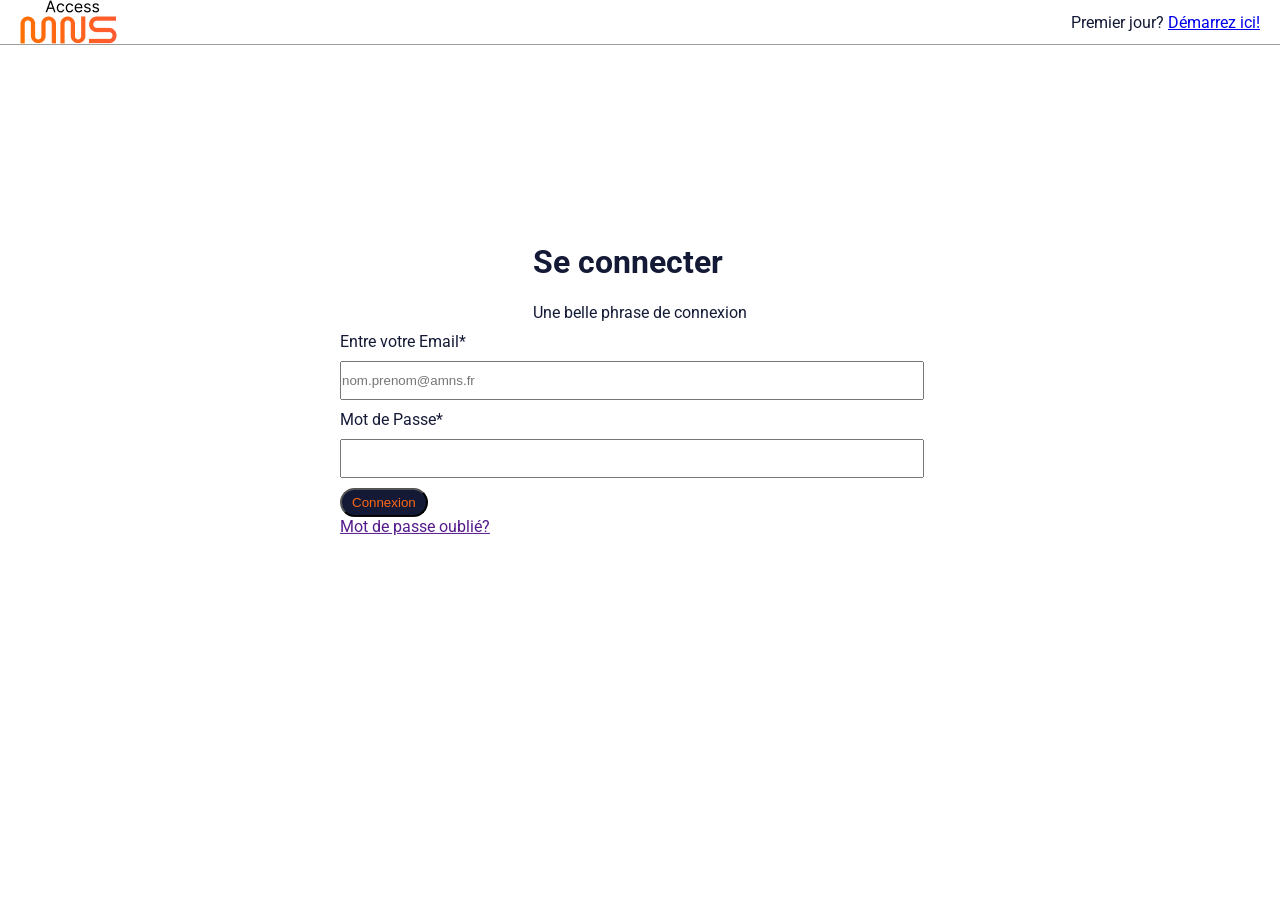
<file: index.html>
<!DOCTYPE html>
<html lang="fr">
    <head>
        <meta charset="UTF-8">
        <meta name="viewport" content="width=device-width, initial-scale=1.0">
        <title>Connexion | Access MNS</title>
        <link rel="preconnect" href="https://fonts.googleapis.com">
        <link rel="preconnect" href="https://fonts.gstatic.com" crossorigin>
        <link href="https://fonts.googleapis.com/css2?family=Roboto:ital,wght@0,100..900;1,100..900&display=swap" rel="stylesheet">
        <link rel="stylesheet" href="css/style.css">
    </head>
    <body>
        <header>
            <div>
                <img src="img/aMNS_logo.png" alt="logo Access MNS">
                <div>
                    <span>Premier jour? </span>
                    <a href="#" id="starting">Démarrez ici!</a>
                </div>
            </div>
        </header>
        <main>
            <div class="display_connexion">
                <div>
                    <h1>Se connecter</h1>
                    <span>Une belle phrase de connexion</span>
                </div>
                <div>
                    <form action="">
                        <label for="email">Entre votre Email*</label>
                        <input type="email" name="mail" id="email" placeholder="nom.prenom@amns.fr">
                        <label for="motdepasse"> Mot de Passe*</label>
                        <input type="password" name="mdp" id="motdepasse" required>
                        <input class="boutton" type="submit" name="connexion" id="connect" value="Connexion">
                    </form>
                </div>
                <div><a href="">Mot de passe oublié?</a></div>
            </div>
            <div class="welcome">
                <div>
                    <div class="welcome_header">
                        <h2>Bienvenue Chez MNS</h2>
                        <a href="#" id="end_starting"><img src="img/close.png" alt="boutton de fermeture"></a>
                    </div>
                    <div class="welcome_content">
                        <form action="">
                            <label for="new_email"><img src="img/arobase.png" alt=" logo arobase">Entrez votre email :</label>
                            <input type="email" name="mail" id="new_email" placeholder="nom.prenom@amns.fr" required>
                            <input class="boutton" type="button" onclick="testValue();" name="continue" id="continue" value="Continuer">
                        </form>
                        <p class="alert">Veuillez entrer une adresse email valide!</p>
                    </div>
                    <div class="welcome_content_mdp">
                        <label for="motdepasse"><img src="img/lock.png" alt=""> Mot de Passe*</label>
                        <input type="password" name="mdp" id="motdepasse" required>
                        <label for="motdepasse_check"><img src="img/lock.png" alt=""> Mot de Passe*</label>
                        <input type="password" name="mdp_check" id="motdepasse_check" required>
                        <input class="boutton" type="submit" name="nouveau_mdp" id="new_mdp" value="Démarrer">
                    </div>
                </div>
            </div>
        </main>
        <script src="js/connexion.js"></script>
    </body>
</html>
</file>
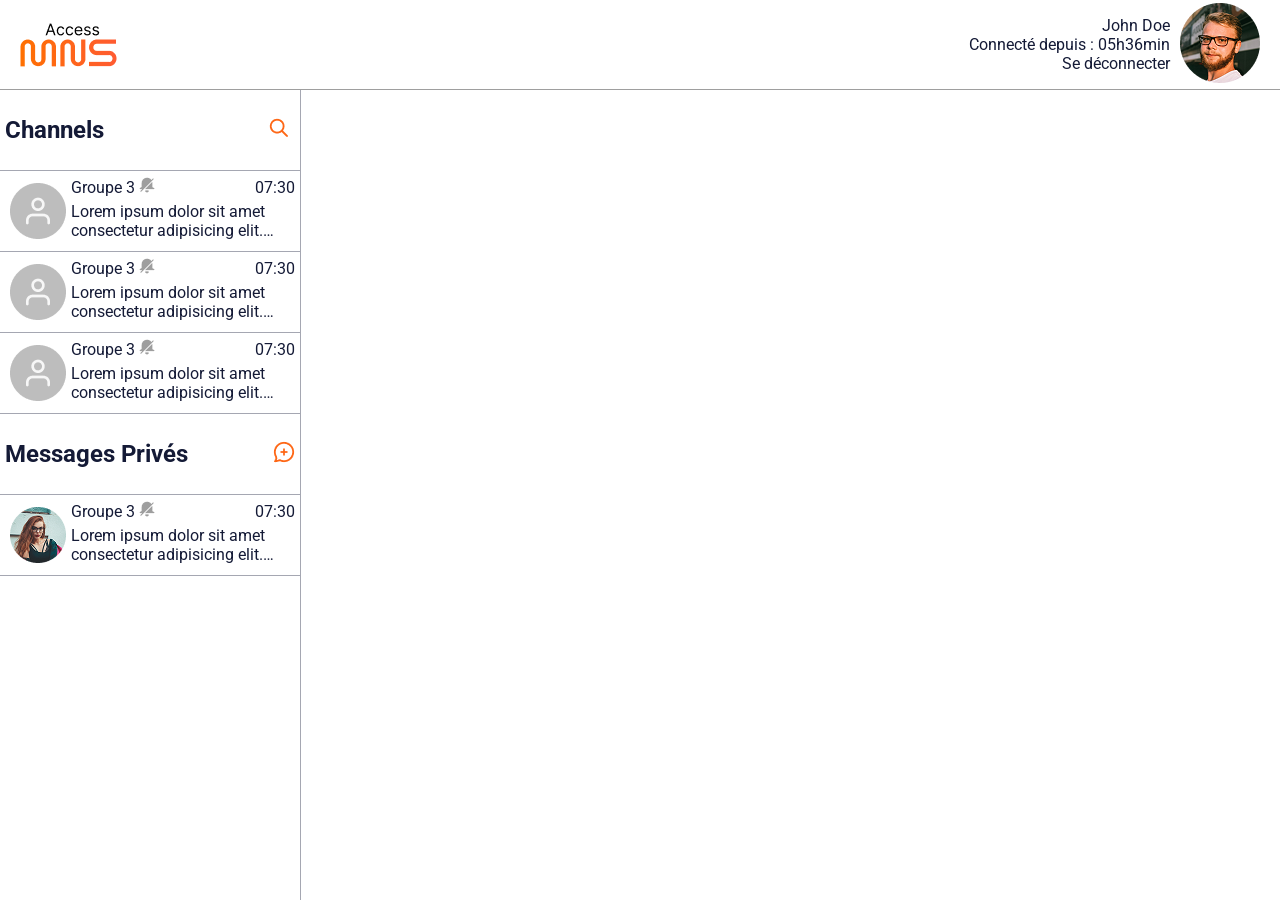
<file: chat.html>
<!DOCTYPE html>
<html lang="fr">
<head>
    <meta charset="UTF-8">
    <meta name="viewport" content="width=device-width, initial-scale=1.0">
    <title>Chat | Access MSN</title>
    <link rel="preconnect" href="https://fonts.googleapis.com">
    <link rel="preconnect" href="https://fonts.gstatic.com" crossorigin>
    <link href="https://fonts.googleapis.com/css2?family=Roboto:ital,wght@0,100..900;1,100..900&display=swap" rel="stylesheet">
    <link rel="stylesheet" href="css/style.css">
</head>
<body>
    <header>
        <div>
            <img src="img/aMNS_logo.png" alt="logo Access MNS">
            <nav>
                <div class="resume">
                    <ul>
                        <li>John Doe</li>
                        <li>Connecté depuis :<span class="timer"> 05h36min</span></li>
                        <li><a href="">Se déconnecter</a></li>
                    </ul>                    
                </div>
                <div class="menu_overlay">
                    <a href="#" class="img_menu"><img src="img/avatar/JDAvatar.png" alt="Mon avatar"></a>
                    <ul class="nav_hide">
                        <li class="resume">John Doe</li>
                        <li class="resume">Connecté depuis :<span class="timer"> 05h36min</span></li>
                        <li><a href="">Mon profil</a></li>
                        <li><a href="">Activer mon message d'absence</a></li>
                        <li class="resume"><a href="">Se déconnecter</a></li>
                    </ul>
                </div>
            </li>
            </nav>
        </div>
    </header>
    <main>
        <div class="group_chat">
            <div class="channel_list">
                <div id="conv_group">
                    <div class="headCL">
                        <h2>Channels</h2>
                        <div>
                            <img src="img/loupe.png" alt="">
                        </div>
                    </div>
                    <div class="separator"></div>
                    <div class="channel">
                        <div><img src="img/avatar/Avatar.png" alt=""></div>
                        <div>
                            <div class="head_channel">
                                <div>
                                    <span>Groupe 3</span>
                                    <img src="img/icon/notifOff.png" alt="">
                                </div>
                                <span>07:30</span>
                            </div>
                            <p class="preview_last_message">Lorem ipsum dolor sit amet consectetur adipisicing elit. Laudantium commodi vero assumenda nihil neque ut tenetur accusantium, magni corrupti ipsa.</p>
                        </div>
                    </div>
                    <div class="separator"></div>
                    <div class="channel">
                        <div><img src="img/avatar/Avatar.png" alt=""></div>
                        <div>
                            <div class="head_channel">
                                <div>
                                    <span>Groupe 3</span>
                                    <img src="img/icon/notifOff.png" alt="">
                                </div>
                                <span>07:30</span>
                            </div>
                            <p class="preview_last_message">Lorem ipsum dolor sit amet consectetur adipisicing elit. Laudantium commodi vero assumenda nihil neque ut tenetur accusantium, magni corrupti ipsa.</p>
                        </div>
                    </div>
                    <div class="separator"></div>
                    <div class="channel">
                        <div><img src="img/avatar/Avatar.png" alt=""></div>
                        <div>
                            <div class="head_channel">
                                <div>
                                    <span>Groupe 3</span>
                                    <img src="img/icon/notifOff.png" alt="">
                                </div>
                                <span>07:30</span>
                            </div>
                            <p class="preview_last_message">Lorem ipsum dolor sit amet consectetur adipisicing elit. Laudantium commodi vero assumenda nihil neque ut tenetur accusantium, magni corrupti ipsa.</p>
                        </div>
                    </div>
                    <div class="separator"></div>
                </div>
                <div id="messages_privés">
                    <div class="headCL">
                        <h2>Messages Privés</h2>
                        <div>
                            <img src="img/icon/addMessage.png" alt="">
                        </div>
                    </div>
                    <div class="separator"></div>
                    <div class="channel">
                        <div><img src="img/avatar/ELAvatar.png" alt=""></div>
                        <div>
                            <div class="head_channel">
                                <div>
                                    <span>Groupe 3</span>
                                    <img src="img/icon/notifOff.png" alt="">
                                </div>
                                <span>07:30</span>
                            </div>
                            <p class="preview_last_message">Lorem ipsum dolor sit amet consectetur adipisicing elit. Laudantium commodi vero assumenda nihil neque ut tenetur accusantium, magni corrupti ipsa.</p>
                        </div>
                    </div>
                    <div class="separator"></div>
                </div>
            </div>
            <div class="chat_container">
            </div>
        </div>
    </main>
    </body>
    <script src="js/script.js"></script>
</body>
</html>
</file>
<file: css/style.css>
:root{
    --pimary_color:#FE6716;
    --blue-color: #141A36;
    --separator-color: rgba(20, 26, 54, 0.38);
}
/*Style général*/
body{
    margin:0;
    padding: 0;
    font-family: "Roboto", serif;
    color: var(--blue-color);
}


header{
    border-bottom: 1px solid rgba(0, 0, 0, 0.38);
}

.boutton{
    color:var(--pimary_color);
    background-color: var(--blue-color);
    border-radius: 45px;
}

/*Style du header*/

 header>div{
    display: flex;
    flex-wrap: wrap;
    align-items: center;
    justify-content: space-between;
    margin: 00px 20px;
 }
nav{
    display: flex;
    flex-wrap: wrap;
    align-items: center;
}
.resume{
    display: none;
}
header p{
    margin: 0px;
}
header ul{
    list-style-type: none;
    padding-left: 0px;
}
nav img{
    max-height: 80px;
    width: auto;
}
.nav_hide{
    display: none;
    position: absolute;
    text-align: end;
    top: 80px;
    right: 20px;
}
.menu_overlay .resume{
    display: block;
    margin: 0;
}
.nav_hide.active {
    display: block;
}
nav a{
    text-decoration: none;
    color: #141A36;
}
.menu_overlay ul{
    background-color: white;
    border: 1px solid var(--blue-color);
    border-radius: 5px;
}
.menu_overlay ul li{
    padding: 5px 5px;
    margin: 5px;
    border-bottom: 1px solid var(--separator-color);
}
/*Style de la page de connexion*/
.display_connexion{
    display: flex;
    flex-direction: column;
    flex-wrap: wrap;
    margin: auto;
    padding: 10px 10px;
    transform: translateY(50%);

}
.display_connexion div:first-child{
    width: fit-content;
    margin: auto;
}
 
.display_connexion input, .display_connexion label{
    display: block;
    padding: 10px 0;
    width: 100%;
}
#connect, #continue, #new_mdp{
    width: auto;
    justify-self: center;
    margin-top: 10px;
    padding: 5px 10px;
}

.welcome{
    display: none;
    position:absolute;
    top:0;
    background-color: rgba(20, 26, 54, 0.28);
    height: 100vh;
    width: 100%;
    justify-content: center;
    align-items: center;
}
.welcome>div{
    background-color: white;
    border-radius: 5px;
    padding: 5px;
}
.welcome>div div{
    display: flex;
    flex-wrap: wrap;
    align-items: center;
}
.welcome_header{
    justify-content: space-between;
    margin-bottom: 20px;
}
.welcome_content, .welcome_content_mdp{
    border: 1px solid rgba(0, 0, 0, 0.38);
    justify-content: center;
}
.welcome input, .welcome label{
    display: block;
    width: 100%;
    padding: 10px 0;
    margin-bottom: 20px;
}
.welcome label img{
    transform:translateY(6px) ;
    padding-right: 5px;
}
.alert{
    display: none;
    color:red;
}

/*Style de la fenêtre de chat*/
.group_chat{
    display: flex;
    height: calc(100vh - 90px);
}
.channel_list{
    border-right: 1px solid var(--separator-color);

}
.headCL{
    display: flex;
    justify-content: space-between;
    flex-direction: row;
    align-items: center;
    height: 80px;
    padding:0 5px ;
}
.channel{
    display: flex;
    height: 80px;
    align-items: center;
    justify-content: center;
    padding:0 5px ;
}
.channel>div{
    display: flex;
    flex-direction: column;
    align-items: center;
    flex-wrap: wrap;
    padding-left: 5px;
}
.channel>div>div{
    display: flex;
}
.head_channel{
    display: flex;
    align-items: center;
    justify-content: space-between;
    width: 100%;
}
.preview_last_message{
    overflow: hidden; /* Cache le texte qui dépasse */
    display: -webkit-box;
    -webkit-line-clamp: 2; /* Nombre de lignes avant "..." */
    -webkit-box-orient: vertical;
    text-overflow: ellipsis;
    margin: 5px 0;
}
.chat_container{
    display: none;
}
.separator{
    height: 1px;
    width: 100%;
    background-color: var(--separator-color);
}
/*Gestion des Media Querries*/
@media(min-width:512px){
    .display_connexion{
        width: 512px;
    }
    .display_connexion input, .display_connexion label{
        width: 490px;
    }
}
@media (min-width:768px){
    .display_connexion{
        width: 500px;
    }
    .display_connexion input, .display_connexion label{
        width: 480px;
    }
    .chat_container{
        display: flex;
    }
    .channel_list{
        width: 300px;
    }
}
@media (min-width:992px){
    .display_connexion{
        width: 600px;
    }
    .display_connexion input, .display_connexion label{
        width: 580px;
    }
    .welcome>div{
        width: 500px;
    }
    .welcome input,.welcome label{
        width: 480px;
    }
    .menu_overlay .resume{
        display:none;
    }   
    .resume{
        display: flex;
        flex-direction: column;
        flex-wrap: wrap;
        justify-content: center;
        text-align: end;
        margin-right: 10px;
    }
}
@media (min-width:1144px){
    
}
</file>
